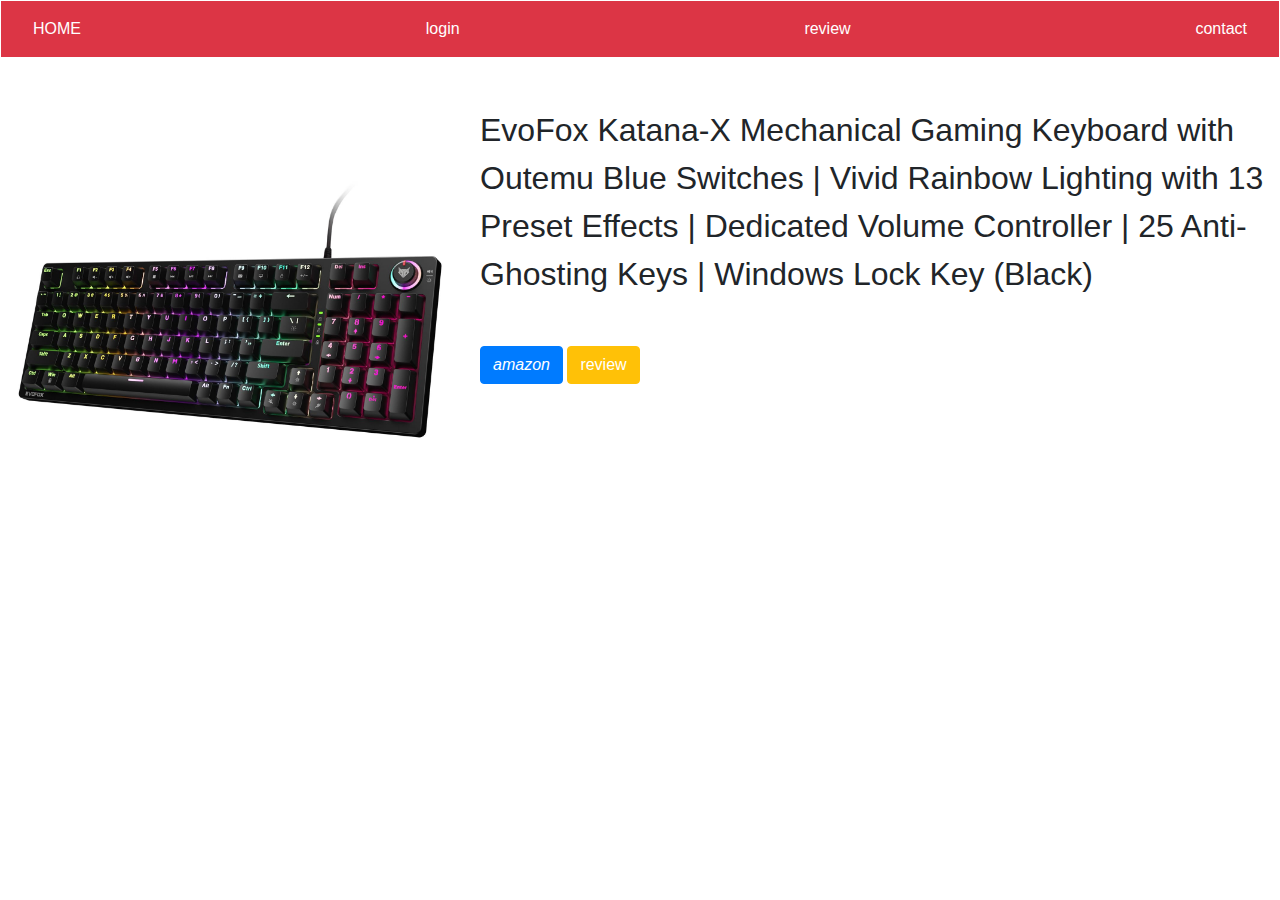
<file: des1.html>
<!DOCTYPE html>
<html lang="en">

<head>
    <meta charset="UTF-8">
    <meta name="viewport" content="width=device-width, initial-scale=1.0">
    <title>Document</title>
    <link rel="stylesheet" href="https://cdn.jsdelivr.net/npm/bootstrap@4.3.1/dist/css/bootstrap.min.css"
        integrity="sha384-ggOyR0iXCbMQv3Xipma34MD+dH/1fQ784/j6cY/iJTQUOhcWr7x9JvoRxT2MZw1T" crossorigin="anonymous">
    <link rel="stylesheet" href="des1.css">
</head>

<body>
    <div class="navbar border border-white mb-5 bg-danger">
        <ul class=" nav nav-tab d-flex justify-content-between " style="width: 100vw;">
            <li class="nav-item"><a class="nav-link text-decoration-none" href="main.html">HOME</a></li>
            <li class="nav-item"><a class="nav-link text-decoration-none" href="index.html">login</a></li>
            <li class="nav-item"><a class="nav-link text-decoration-none" href="review.html">review</a></li>
            <li class="nav-item"><a class="nav-link text-decoration-none" href="#">contact</a></li>
    </div>
    <div class="main">
        <div class="main-image">
            <img src="assets/1.jpg" alt="">
        </div>
        <div class="description">
            <div class="content pb-5">EvoFox Katana-X Mechanical Gaming Keyboard with Outemu Blue Switches | Vivid
                Rainbow Lighting with 13 Preset Effects | Dedicated Volume Controller | 25 Anti-Ghosting Keys | Windows
                Lock Key (Black)</div>
            <div class="link">
                <a
                    href="https://www.amazon.in/EvoFox-Mechanical-Dedicated-Controller-Anti-Ghosting/dp/B0CR96K3J7/ref=pd_rhf_gw_s_pd_crcd_d_sccl_1_7/261-3896224-3438507?pd_rd_w=s6Evu&content-id=amzn1.sym.785b16db-ca40-46a3-ae75-2b38bb48d1aa&pf_rd_p=785b16db-ca40-46a3-ae75-2b38bb48d1aa&pf_rd_r=17D7XV0SXF70GDZJ3E10&pd_rd_wg=C5nLK&pd_rd_r=92e68625-dac4-49f2-90ce-f2dc60e2b97c&pd_rd_i=B0CR96K3J7&th=1"><button
                        class="btn btn-primary"><i class="fa fa-amazon" aria-hidden="true">amazon</i></button></a>
                <a href="review.html"><button class="btn btn-warning">review</button></a>
            </div>
        </div>
    </div>

</body>

</html>
</file>
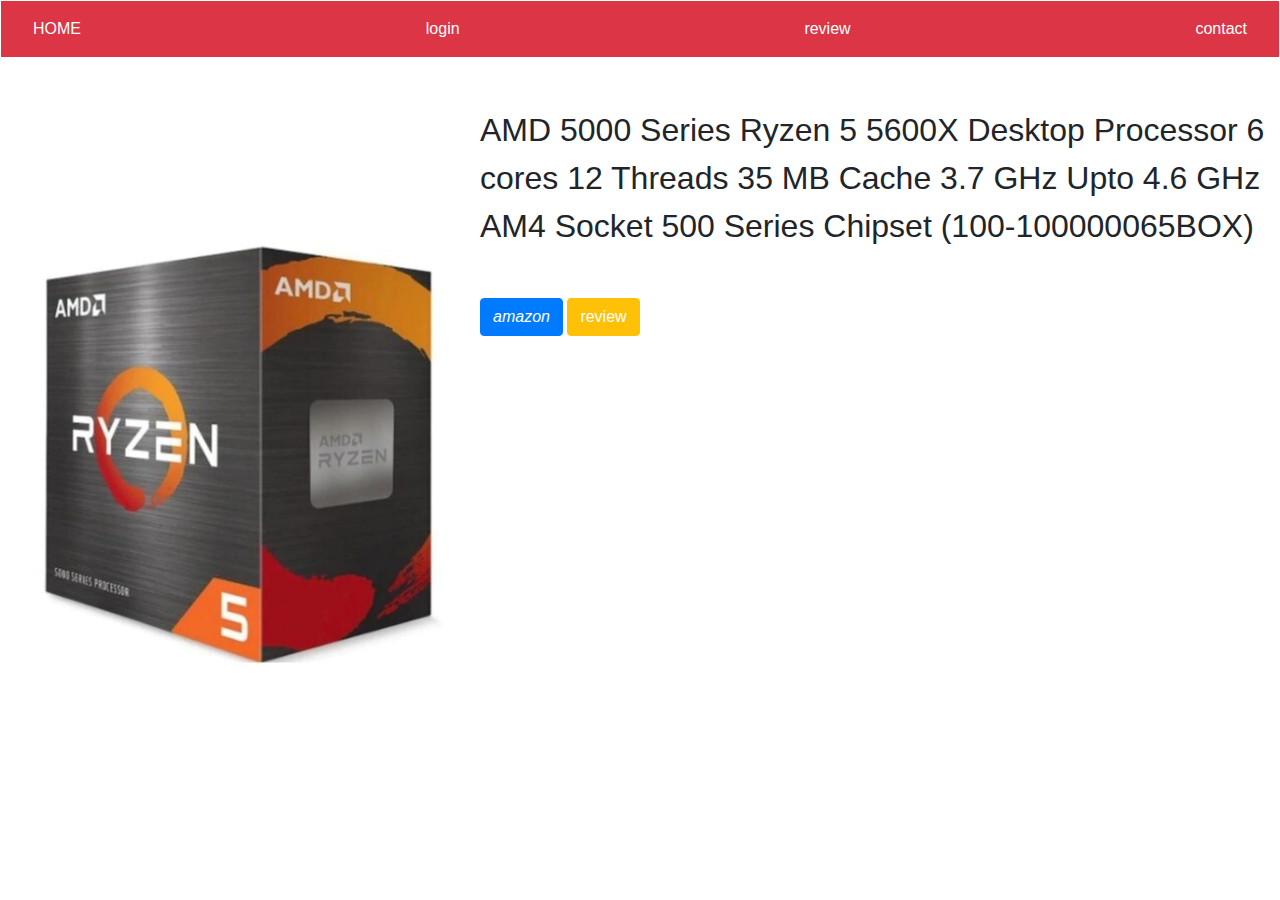
<file: des10.html>
<!DOCTYPE html>
<html lang="en">

<head>
    <meta charset="UTF-8">
    <meta name="viewport" content="width=device-width, initial-scale=1.0">
    <title>Document</title>
    <link rel="stylesheet" href="https://cdn.jsdelivr.net/npm/bootstrap@4.3.1/dist/css/bootstrap.min.css"
        integrity="sha384-ggOyR0iXCbMQv3Xipma34MD+dH/1fQ784/j6cY/iJTQUOhcWr7x9JvoRxT2MZw1T" crossorigin="anonymous">
    <link rel="stylesheet" href="des1.css">
</head>

<body>
    <div class="navbar border border-white mb-5 bg-danger">
        <ul class=" nav nav-tab d-flex justify-content-between " style="width: 100vw;">
            <li class="nav-item"><a class="nav-link text-decoration-none" href="main.html">HOME</a></li>
            <li class="nav-item"><a class="nav-link text-decoration-none" href="index.html">login</a></li>
            <li class="nav-item"><a class="nav-link text-decoration-none" href="review.html">review</a></li>
            <li class="nav-item"><a class="nav-link text-decoration-none" href="#">contact</a></li>
    </div>
    <div class="main">
        <div class="main-image">
            <img src="assets/10.jpg" alt="">
        </div>
        <div class="description">
            <div class="content pb-5">AMD 5000 Series Ryzen 5 5600X Desktop Processor 6 cores 12 Threads 35 MB Cache 3.7
                GHz Upto 4.6 GHz AM4 Socket 500 Series Chipset (100-100000065BOX)</div>
            <div class="link">
                <a
                    href="https://www.amazon.in/AMD-Ryzen-5600X-Processor-100-100000065BOX/dp/B08166SLDF/ref=pd_rhf_dp_s_pd_crcd_d_sccl_2_44/261-3896224-3438507?pd_rd_w=ENu9r&content-id=amzn1.sym.785b16db-ca40-46a3-ae75-2b38bb48d1aa&pf_rd_p=785b16db-ca40-46a3-ae75-2b38bb48d1aa&pf_rd_r=RBWN41X14WNKSVE1G5VB&pd_rd_wg=Q2Pq1&pd_rd_r=20add162-256b-4d34-8ffe-491e94d6aae1&pd_rd_i=B08166SLDF&psc=1"><button
                        class="btn btn-primary"><i class="fa fa-amazon" aria-hidden="true">amazon</i></button></a>
                <a href="review.html"><button class="btn btn-warning">review</button></a>
            </div>
        </div>
    </div>

</body>

</html>
</file>
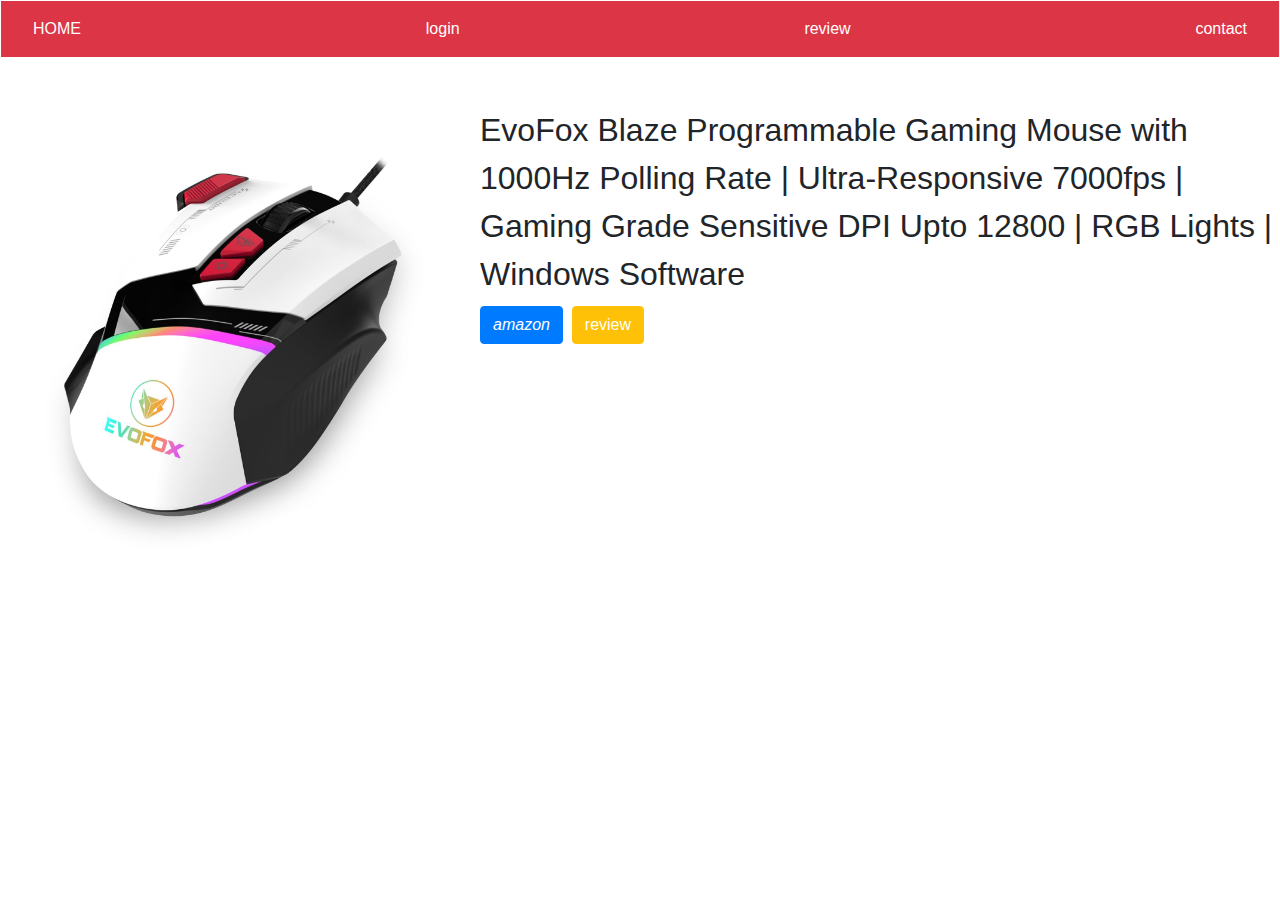
<file: des2.html>
<!DOCTYPE html>
<html lang="en">

<head>
    <meta charset="UTF-8">
    <meta name="viewport" content="width=device-width, initial-scale=1.0">
    <title>Document</title>
    <link rel="stylesheet" href="https://cdn.jsdelivr.net/npm/bootstrap@4.3.1/dist/css/bootstrap.min.css"
        integrity="sha384-ggOyR0iXCbMQv3Xipma34MD+dH/1fQ784/j6cY/iJTQUOhcWr7x9JvoRxT2MZw1T" crossorigin="anonymous">
    <link rel="stylesheet" href="des1.css">
</head>

<body>
    <div class="navbar border border-white mb-5 bg-danger">
        <ul class=" nav nav-tab d-flex justify-content-between " style="width: 100vw;">
            <li class="nav-item"><a class="nav-link text-decoration-none" href="main.html">HOME</a></li>
            <li class="nav-item"><a class="nav-link text-decoration-none" href="index.html">login</a></li>
            <li class="nav-item"><a class="nav-link text-decoration-none" href="review.html">review</a></li>
            <li class="nav-item"><a class="nav-link text-decoration-none" href="#">contact</a></li>
    </div>
    <div class="main">
        <div class="main-image">
            <img src="assets/2.jpg" alt="">
        </div>
        <div class="description">
            <div class="content pb-5">EvoFox Blaze Programmable Gaming Mouse with 1000Hz Polling Rate | Ultra-Responsive
                7000fps | Gaming Grade Sensitive DPI Upto 12800 | RGB Lights | Windows Software<div>
                    <div class="link">
                        <a
                            href="https://www.amazon.in/EvoFox-Programmable-Ultra-Responsive-Sensitive-Software/dp/B0CLS6F44T/ref=pd_bxgy_thbs_d_sccl_1/261-3896224-3438507?pd_rd_w=7ilQl&content-id=amzn1.sym.374672b9-8051-4d97-a022-7e8fd1d58cb0&pf_rd_p=374672b9-8051-4d97-a022-7e8fd1d58cb0&pf_rd_r=57BGC2CJ8Q4W0KXNXBAX&pd_rd_wg=U98AN&pd_rd_r=cc2ee920-dfd8-440f-94ad-b2b234917e1b&pd_rd_i=B0CLS6F44T&psc=1"><button
                                class="btn btn-primary"><i class="fa fa-amazon"
                                    aria-hidden="true">amazon</i></button></a>
                        <a href="review.html"><button class="btn btn-warning">review</button></a>
                    </div>
                </div>
            </div>

</body>

</html>
</file>
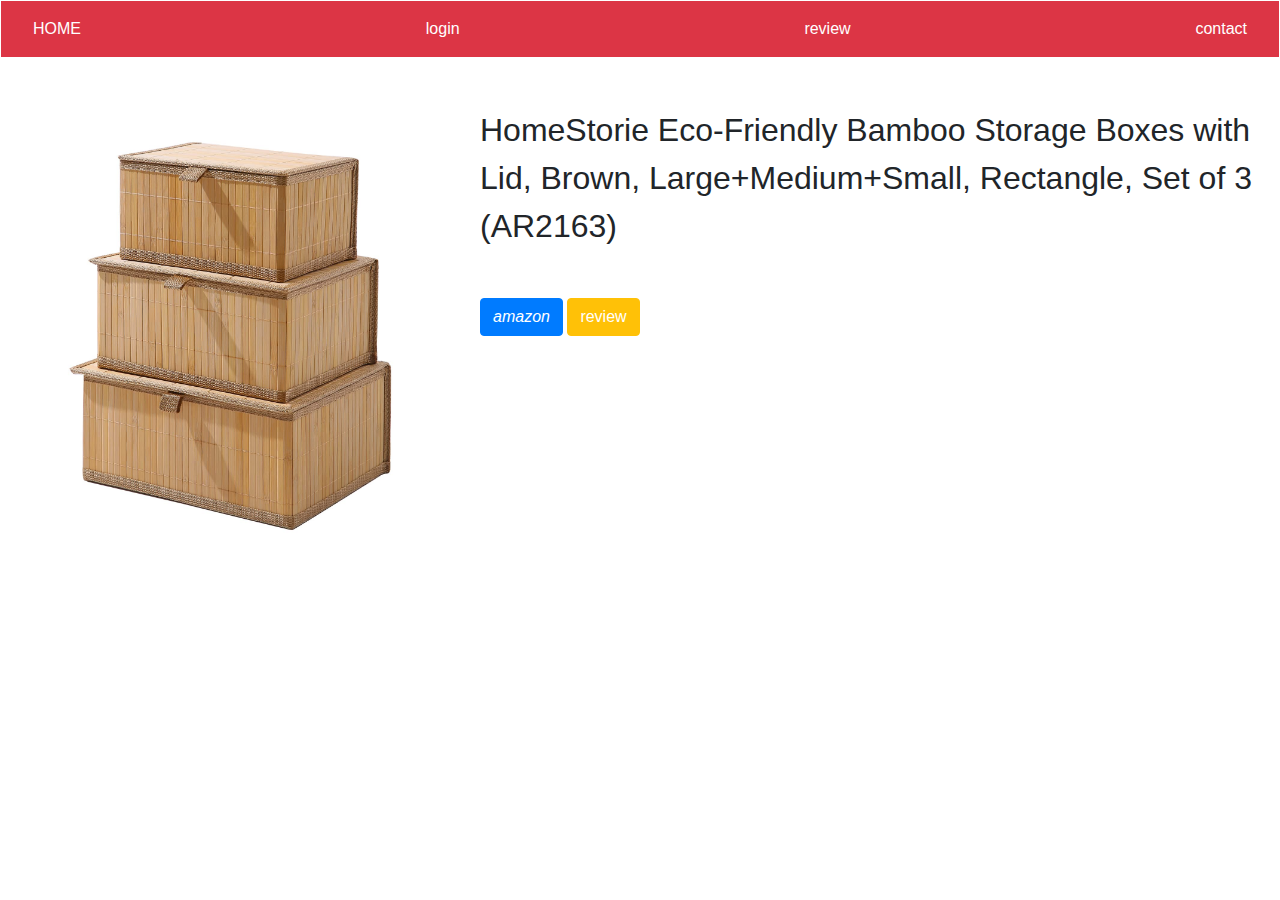
<file: des3.html>
<!DOCTYPE html>
<html lang="en">

<head>
    <meta charset="UTF-8">
    <meta name="viewport" content="width=device-width, initial-scale=1.0">
    <title>Document</title>
    <link rel="stylesheet" href="https://cdn.jsdelivr.net/npm/bootstrap@4.3.1/dist/css/bootstrap.min.css"
        integrity="sha384-ggOyR0iXCbMQv3Xipma34MD+dH/1fQ784/j6cY/iJTQUOhcWr7x9JvoRxT2MZw1T" crossorigin="anonymous">
    <link rel="stylesheet" href="des1.css">
</head>

<body>
    <div class="navbar border border-white mb-5 bg-danger">
        <ul class=" nav nav-tab d-flex justify-content-between " style="width: 100vw;">
            <li class="nav-item"><a class="nav-link text-decoration-none" href="main.html">HOME</a></li>
            <li class="nav-item"><a class="nav-link text-decoration-none" href="index.html">login</a></li>
            <li class="nav-item"><a class="nav-link text-decoration-none" href="review.html">review</a></li>
            <li class="nav-item"><a class="nav-link text-decoration-none" href="#">contact</a></li>
    </div>
    <div class="main">
        <div class="main-image">
            <img src="assets/3.jpg" alt="">
        </div>
        <div class="description">
            <div class="content pb-5">HomeStorie Eco-Friendly Bamboo Storage Boxes with Lid, Brown, Large+Medium+Small,
                Rectangle, Set of 3 (AR2163)</div>
            <div class="link">
                <a href="https://www.amazon.in/HomeStorie-Eco-Friendly-Bamboo-Storage-Boxes/dp/B07LBQDG6Q/?_encoding=UTF8&pd_rd_w=oDEku&content-id=amzn1.sym.bb373a5c-8802-4d94-ac0d-fa11d27d41b3&pf_rd_p=bb373a5c-8802-4d94-ac0d-fa11d27d41b3&pf_rd_r=ZZ774CK5B0C9ESHJZVBY&pd_rd_wg=GPCmt&pd_rd_r=1e9a0862-0beb-4a34-9be1-3abb08168916&ref_=pd_hp_d_btf_cr_cartx
                "><button class="btn btn-primary"><i class="fa fa-amazon" aria-hidden="true">amazon</i></button></a>
                <a href="review.html"><button class="btn btn-warning">review</button></a>
            </div>
        </div>
    </div>

</body>

</html>
</file>
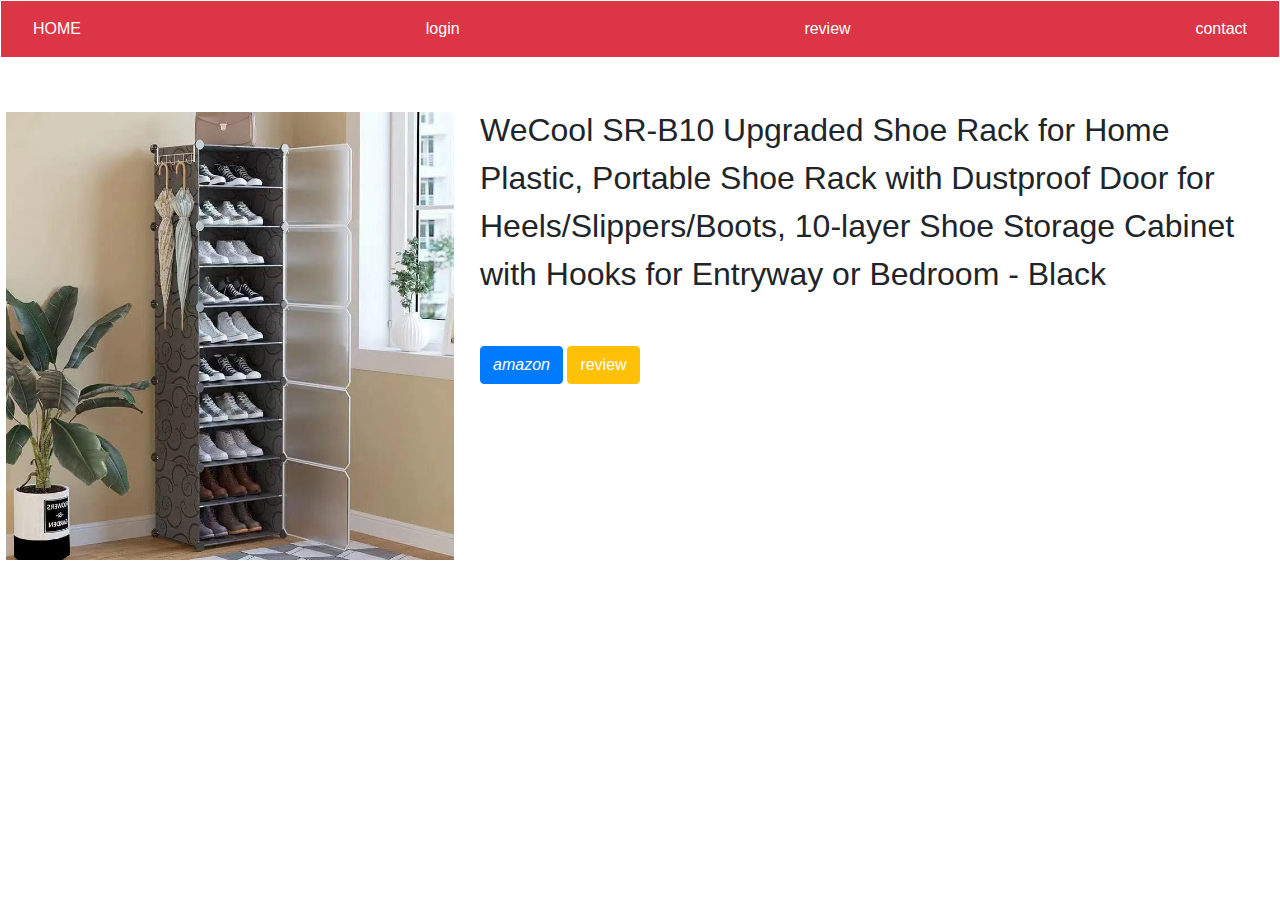
<file: des4.html>
<!DOCTYPE html>
<html lang="en">

<head>
    <meta charset="UTF-8">
    <meta name="viewport" content="width=device-width, initial-scale=1.0">
    <title>Document</title>
    <link rel="stylesheet" href="https://cdn.jsdelivr.net/npm/bootstrap@4.3.1/dist/css/bootstrap.min.css"
        integrity="sha384-ggOyR0iXCbMQv3Xipma34MD+dH/1fQ784/j6cY/iJTQUOhcWr7x9JvoRxT2MZw1T" crossorigin="anonymous">
    <link rel="stylesheet" href="des1.css">
</head>

<body>
    <div class="navbar border border-white mb-5 bg-danger">
        <ul class=" nav nav-tab d-flex justify-content-between " style="width: 100vw;">
            <li class="nav-item"><a class="nav-link text-decoration-none" href="main.html">HOME</a></li>
            <li class="nav-item"><a class="nav-link text-decoration-none" href="index.html">login</a></li>
            <li class="nav-item"><a class="nav-link text-decoration-none" href="review.html">review</a></li>
            <li class="nav-item"><a class="nav-link text-decoration-none" href="#">contact</a></li>
    </div>
    <div class="main">
        <div class="main-image">
            <img src="assets/4.jpg" alt="">
        </div>
        <div class="description">
            <div class="content pb-5">WeCool SR-B10 Upgraded Shoe Rack for Home Plastic, Portable Shoe Rack with
                Dustproof Door for Heels/Slippers/Boots, 10-layer Shoe Storage Cabinet with Hooks for Entryway or
                Bedroom - Black</div>
            <div class="link">
                <a
                    href="https://www.amazon.in/WeCool-Plastic-Racks-organize-shoes/dp/B0CCP15QP9/ref=sr_1_3?dib=eyJ2IjoiMSJ9.[base64].RJy76eIHIBUYKmdBxzyL3woubx2yWcibSL4Mbhy3ljs&dib_tag=se&pf_rd_i=21469514031&pf_rd_m=AT95IG9ONZD7S&pf_rd_p=b967803f-ab32-457e-a532-2a15a608bc50&pf_rd_r=AR8GXV4HCDW0BJZFYVA1&pf_rd_s=merchandised-search-8&pf_rd_t=101&qid=1723981847&rnid=1372805031&s=kitchen&sr=1-3&srs=21469514031"><button
                        class="btn btn-primary"><i class="fa fa-amazon" aria-hidden="true">amazon</i></button></a>
                <a href="review.html"><button class="btn btn-warning">review</button></a>
            </div>
        </div>
    </div>

</body>

</html>
</file>
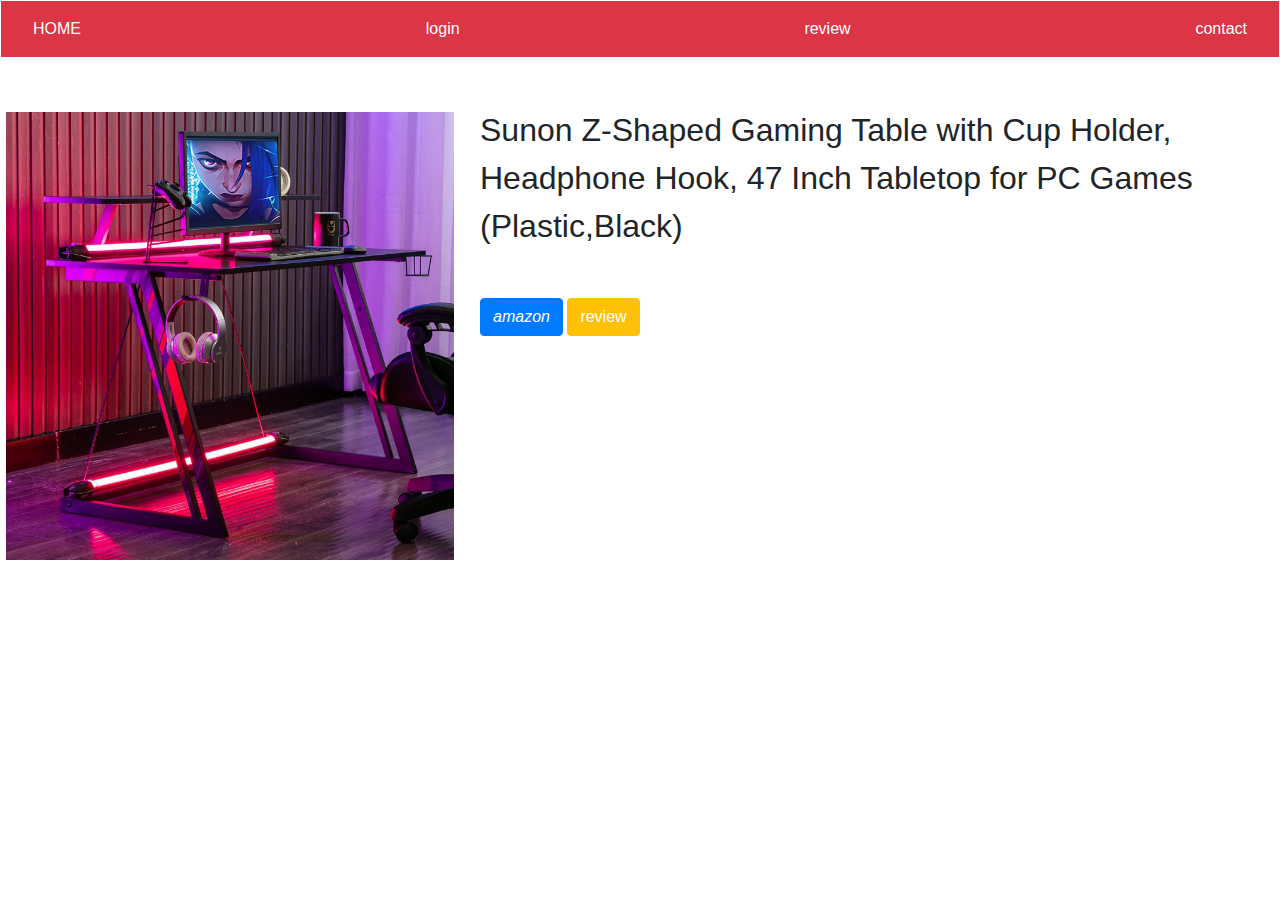
<file: des5.html>
<!DOCTYPE html>
<html lang="en">

<head>
    <meta charset="UTF-8">
    <meta name="viewport" content="width=device-width, initial-scale=1.0">
    <title>Document</title>
    <link rel="stylesheet" href="https://cdn.jsdelivr.net/npm/bootstrap@4.3.1/dist/css/bootstrap.min.css"
        integrity="sha384-ggOyR0iXCbMQv3Xipma34MD+dH/1fQ784/j6cY/iJTQUOhcWr7x9JvoRxT2MZw1T" crossorigin="anonymous">
    <link rel="stylesheet" href="des1.css">
</head>

<body>
    <div class="navbar border border-white mb-5 bg-danger">
        <ul class=" nav nav-tab d-flex justify-content-between " style="width: 100vw;">
            <li class="nav-item"><a class="nav-link text-decoration-none" href="main.html">HOME</a></li>
            <li class="nav-item"><a class="nav-link text-decoration-none" href="index.html">login</a></li>
            <li class="nav-item"><a class="nav-link text-decoration-none" href="review.html">review</a></li>
            <li class="nav-item"><a class="nav-link text-decoration-none" href="#">contact</a></li>
    </div>
    <div class="main">
        <div class="main-image">
            <img src="assets/5.jpg" alt="">
        </div>
        <div class="description">
            <div class="content pb-5">Sunon Z-Shaped Gaming Table with Cup Holder, Headphone Hook, 47 Inch Tabletop for
                PC Games (Plastic,Black)</div>
            <div class="link">
                <a
                    href="https://www.amazon.in/Sunon-Z-Shaped-Headphone-Tabletop-Black/dp/B0BKT6STZM/ref=sr_1_68?dib=eyJ2IjoiMSJ9.[base64].3pQCOGLH3nzZ6bW_OCC-gsPLWfZfbLRDE5EBsGIQKVk&dib_tag=se&pf_rd_i=21469514031&pf_rd_m=AT95IG9ONZD7S&pf_rd_p=b967803f-ab32-457e-a532-2a15a608bc50&pf_rd_r=AR8GXV4HCDW0BJZFYVA1&pf_rd_s=merchandised-search-8&pf_rd_t=101&qid=1723981918&rnid=1372805031&s=kitchen&sr=1-68&srs=21469514031"><button
                        class="btn btn-primary"><i class="fa fa-amazon" aria-hidden="true">amazon</i></button></a>
                <a href="review.html"><button class="btn btn-warning">review</button></a>
            </div>
        </div>
    </div>

</body>

</html>
</file>
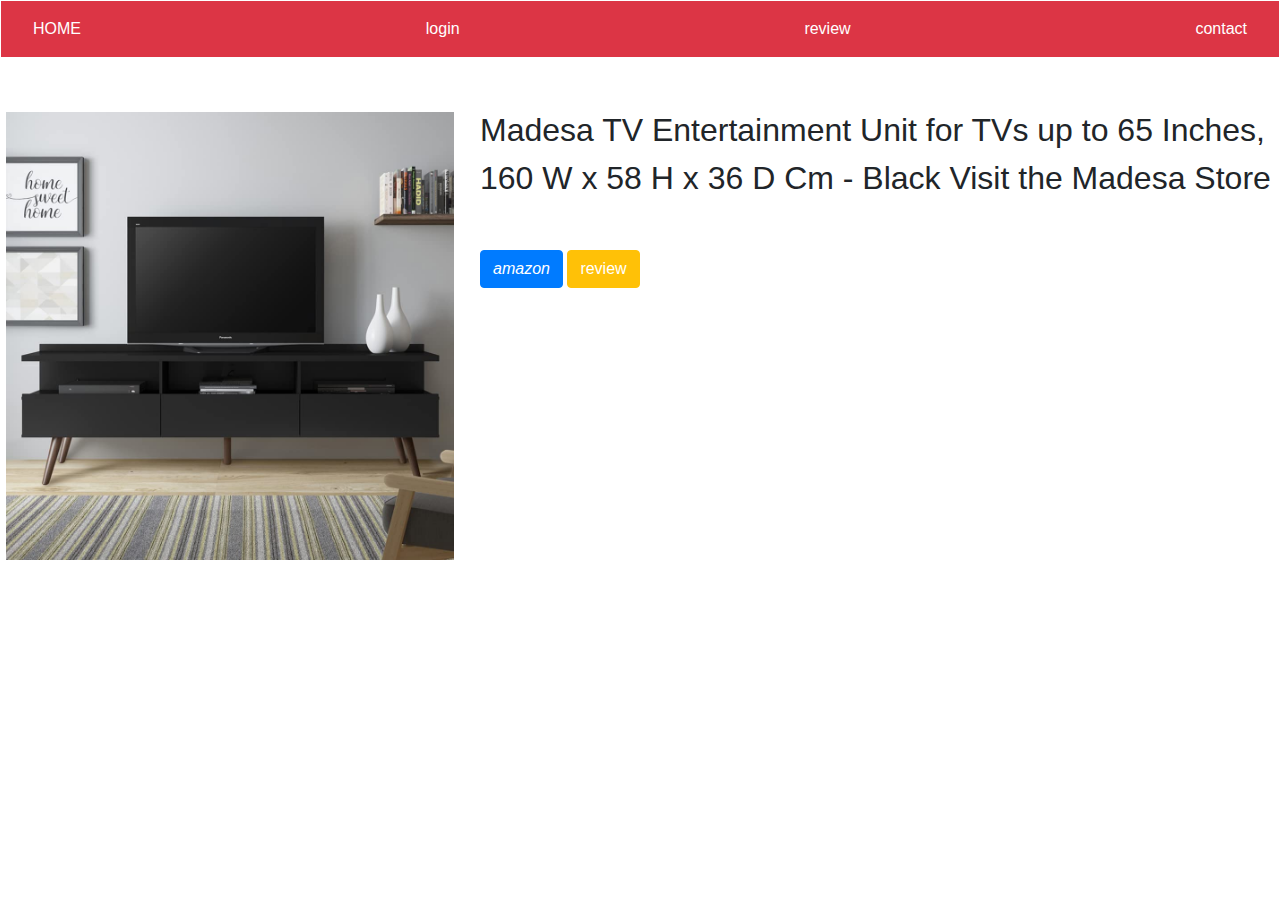
<file: des6.html>
<!DOCTYPE html>
<html lang="en">

<head>
    <meta charset="UTF-8">
    <meta name="viewport" content="width=device-width, initial-scale=1.0">
    <title>Document</title>
    <link rel="stylesheet" href="https://cdn.jsdelivr.net/npm/bootstrap@4.3.1/dist/css/bootstrap.min.css"
        integrity="sha384-ggOyR0iXCbMQv3Xipma34MD+dH/1fQ784/j6cY/iJTQUOhcWr7x9JvoRxT2MZw1T" crossorigin="anonymous">
    <link rel="stylesheet" href="des1.css">
</head>

<body>
    <div class="navbar border border-white mb-5 bg-danger">
        <ul class=" nav nav-tab d-flex justify-content-between " style="width: 100vw;">
            <li class="nav-item"><a class="nav-link text-decoration-none" href="main.html">HOME</a></li>
            <li class="nav-item"><a class="nav-link text-decoration-none" href="index.html">login</a></li>
            <li class="nav-item"><a class="nav-link text-decoration-none" href="review.html">review</a></li>
            <li class="nav-item"><a class="nav-link text-decoration-none" href="#">contact</a></li>
    </div>
    <div class="main">
        <div class="main-image">
            <img src="assets/6.jpg" alt="">
        </div>
        <div class="description">
            <div class="content pb-5">Madesa TV Entertainment Unit for TVs up to 65 Inches, 160 W x 58 H x 36 D Cm -
                Black
                Visit the Madesa Store</div>
            <div class="link">
                <a
                    href="https://www.amazon.in/Madesa-Entertainment-Unit-TVs-Inches/dp/B0BQ7RCYXY/ref=sr_1_76?dib=eyJ2IjoiMSJ9.SHWCKVtXTS9xSCPg2KmMOVrj_up7FuMSe7CcOsE8zN0GKD0aumtURO0rTNqkKh9RvX9_qIMz9U3PDKZPiUF6v0AXQWtjp1G3PY3RozLjt4XMoPa8SgJMesB2zKOBZ4v5Z9BHlznnlPEY-POfL8TEbw.Z1bVdoXkklkjyJP9vd8QV4ywuuoBis_4q7pblA7ugQU&dib_tag=se&pf_rd_i=21469514031&pf_rd_m=AT95IG9ONZD7S&pf_rd_p=b967803f-ab32-457e-a532-2a15a608bc50&pf_rd_r=AR8GXV4HCDW0BJZFYVA1&pf_rd_s=merchandised-search-8&pf_rd_t=101&qid=1723982006&rnid=1372805031&s=kitchen&sr=1-76&srs=21469514031"><button
                        class="btn btn-primary"><i class="fa fa-amazon" aria-hidden="true">amazon</i></button></a>
                <a href="review.html"><button class="btn btn-warning">review</button></a>
            </div>
        </div>
    </div>

</body>

</html>
</file>
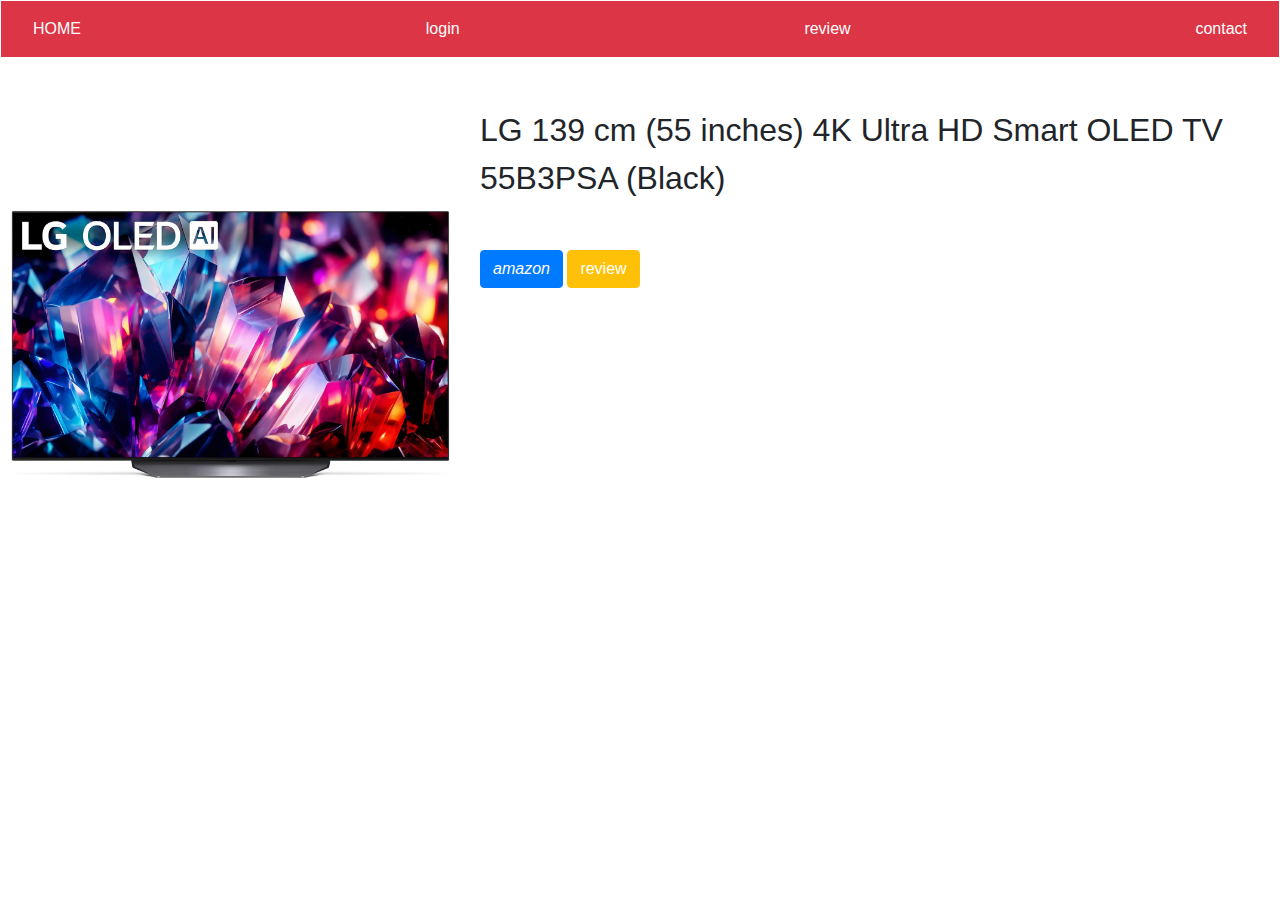
<file: des7.html>
<!DOCTYPE html>
<html lang="en">

<head>
    <meta charset="UTF-8">
    <meta name="viewport" content="width=device-width, initial-scale=1.0">
    <title>Document</title>
    <link rel="stylesheet" href="https://cdn.jsdelivr.net/npm/bootstrap@4.3.1/dist/css/bootstrap.min.css"
        integrity="sha384-ggOyR0iXCbMQv3Xipma34MD+dH/1fQ784/j6cY/iJTQUOhcWr7x9JvoRxT2MZw1T" crossorigin="anonymous">
    <link rel="stylesheet" href="des1.css">
</head>

<body>
    <div class="navbar border border-white mb-5 bg-danger">
        <ul class=" nav nav-tab d-flex justify-content-between " style="width: 100vw;">
            <li class="nav-item"><a class="nav-link text-decoration-none" href="main.html">HOME</a></li>
            <li class="nav-item"><a class="nav-link text-decoration-none" href="index.html">login</a></li>
            <li class="nav-item"><a class="nav-link text-decoration-none" href="review.html">review</a></li>
            <li class="nav-item"><a class="nav-link text-decoration-none" href="#">contact</a></li>
    </div>
    <div class="main">
        <div class="main-image">
            <img src="assets/7.jpg" alt="">
        </div>
        <div class="description">
            <div class="content pb-5">LG 139 cm (55 inches) 4K Ultra HD Smart OLED TV 55B3PSA (Black)</div>
            <div class="link">
                <a href="https://www.amazon.in/gp/aw/d/B0D35SSB5Y/?_encoding=UTF8&pd_rd_plhdr=t&aaxitk=a0f52782febbd6155152f6ce677b2640&hsa_cr_id=0&sr=1-2-undefined&ref_=sbx_be_dp_arbies_lsi4d_asin_1_img&pd_rd_w=XpGEu&content-id=amzn1.sym.8b13584a-c7fa-402c-b0a3-ddf39b989f1f&pf_rd_p=8b13584a-c7fa-402c-b0a3-ddf39b989f1f&pf_rd_r=PY9WAA1FB90SZ3PD4SDP&pd_rd_wg=YtNvx&pd_rd_r=add2c0f1-2d56-4be7-a994-879a901a32c1"><button class="btn btn-primary"><i class="fa fa-amazon" aria-hidden="true">amazon</i></button></a>
                <a href="review.html"><button class="btn btn-warning">review</button></a>
            </div>
        </div>
    </div>

</body>

</html>
</file>
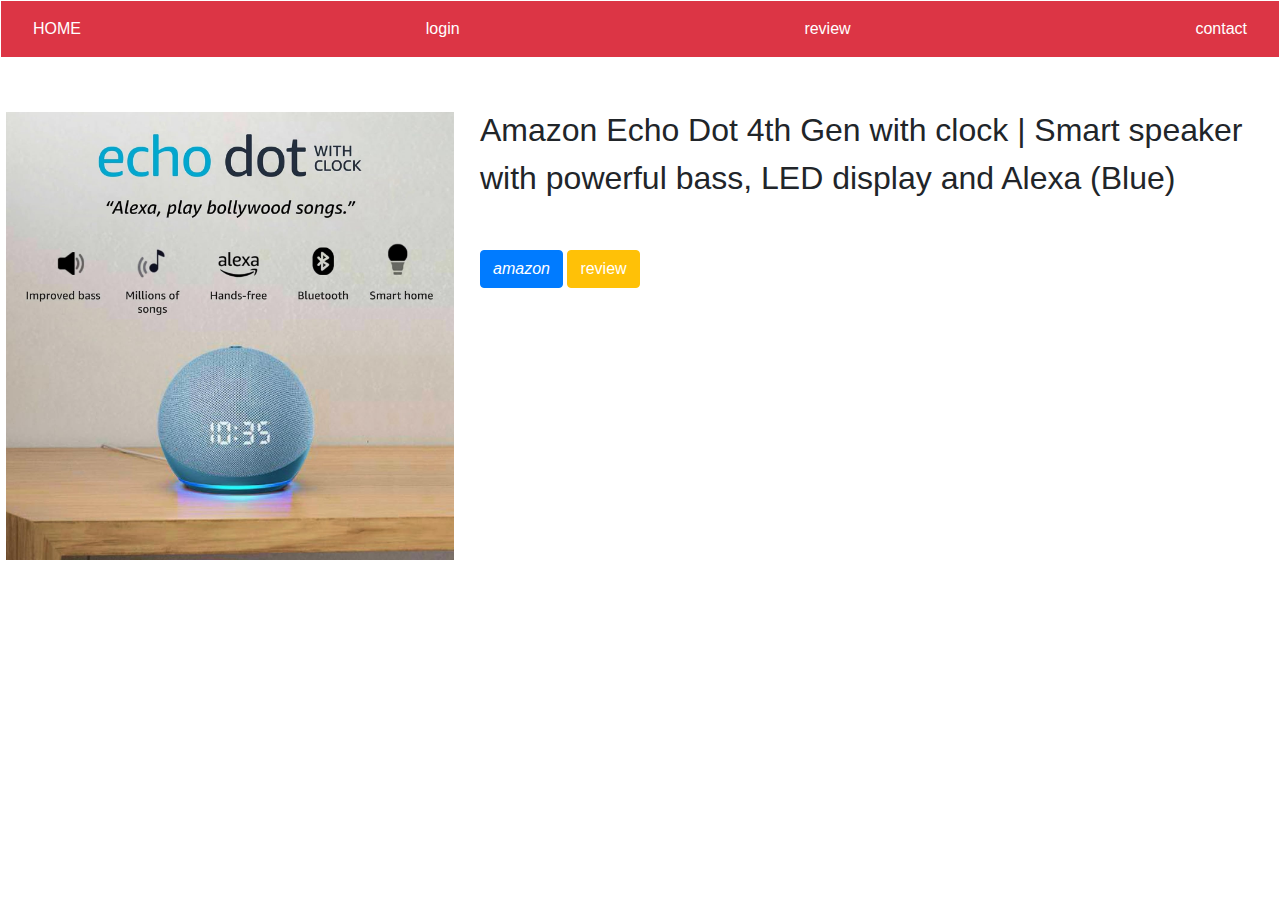
<file: des8.html>
<!DOCTYPE html>
<html lang="en">

<head>
    <meta charset="UTF-8">
    <meta name="viewport" content="width=device-width, initial-scale=1.0">
    <title>Document</title>
    <link rel="stylesheet" href="https://cdn.jsdelivr.net/npm/bootstrap@4.3.1/dist/css/bootstrap.min.css"
        integrity="sha384-ggOyR0iXCbMQv3Xipma34MD+dH/1fQ784/j6cY/iJTQUOhcWr7x9JvoRxT2MZw1T" crossorigin="anonymous">
    <link rel="stylesheet" href="des1.css">
</head>

<body>
    <div class="navbar border border-white mb-5 bg-danger">
        <ul class=" nav nav-tab d-flex justify-content-between " style="width: 100vw;">
            <li class="nav-item"><a class="nav-link text-decoration-none" href="main.html">HOME</a></li>
            <li class="nav-item"><a class="nav-link text-decoration-none" href="index.html">login</a></li>
            <li class="nav-item"><a class="nav-link text-decoration-none" href="review.html">review</a></li>
            <li class="nav-item"><a class="nav-link text-decoration-none" href="#">contact</a></li>
    </div>
    <div class="main">
        <div class="main-image">
            <img src="assets/8.jpg" alt="">
        </div>
        <div class="description">
            <div class="content pb-5">Amazon Echo Dot 4th Gen with clock | Smart speaker with powerful bass, LED display and Alexa (Blue)</div>
            <div class="link">
                <a href="https://www.amazon.in/All-new-Echo-Dot-with-clock/dp/B085M5R82K/ref=pd_vtp_d_sccl_4_6/261-3896224-3438507?pd_rd_w=52map&content-id=amzn1.sym.471a6bd7-a2cb-4fab-96e9-c9d4de97930b&pf_rd_p=471a6bd7-a2cb-4fab-96e9-c9d4de97930b&pf_rd_r=0K143MRPAWD4D4VB2JGX&pd_rd_wg=P2Vl6&pd_rd_r=f46ff966-2330-418d-9c17-2f592176b633&pd_rd_i=B085M5R82K&psc=1"><button class="btn btn-primary"><i class="fa fa-amazon" aria-hidden="true">amazon</i></button></a>
                <a href="review.html"><button class="btn btn-warning">review</button></a>
            </div>
        </div>
    </div>

</body>

</html>
</file>
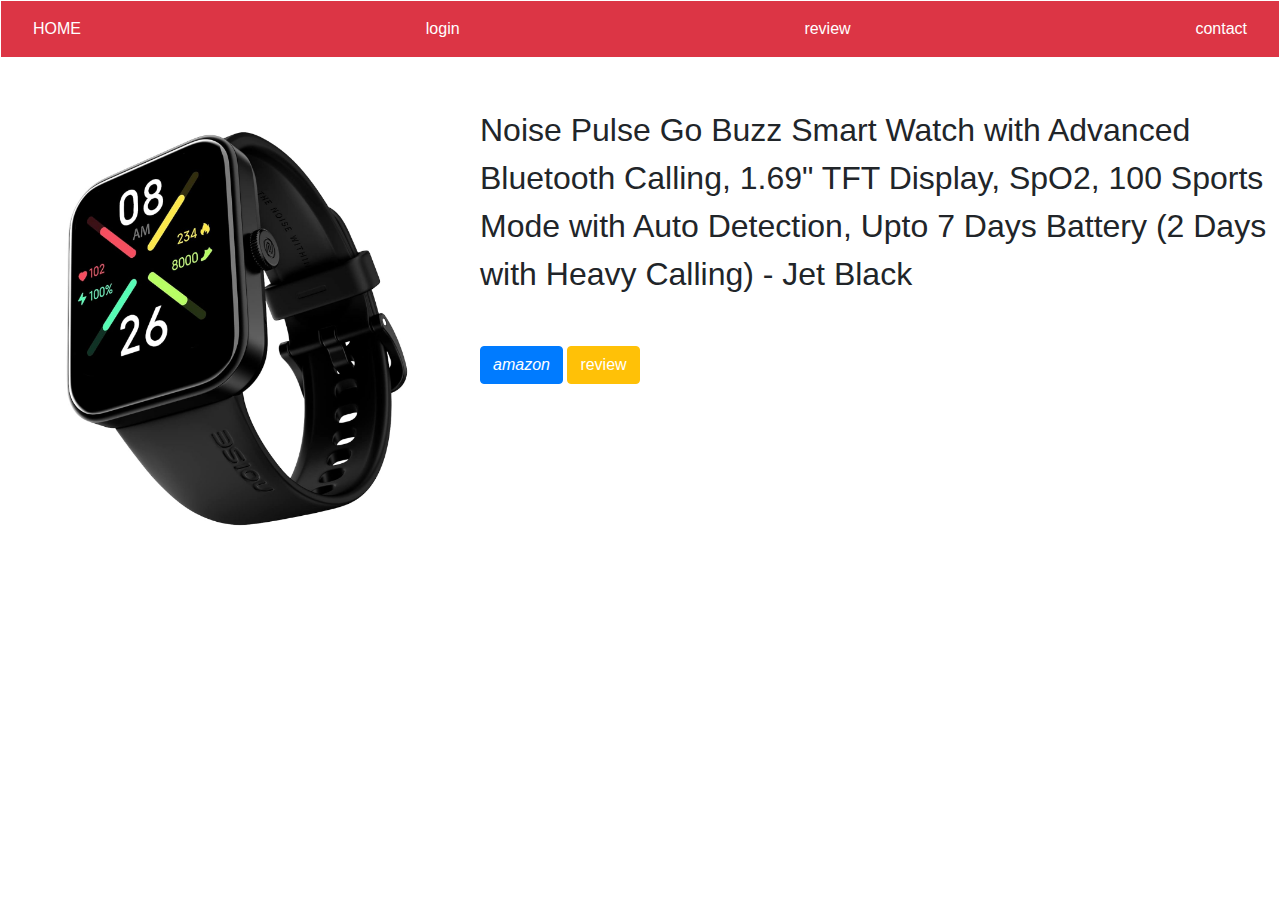
<file: des9.html>
<!DOCTYPE html>
<html lang="en">

<head>
    <meta charset="UTF-8">
    <meta name="viewport" content="width=device-width, initial-scale=1.0">
    <title>Document</title>
    <link rel="stylesheet" href="https://cdn.jsdelivr.net/npm/bootstrap@4.3.1/dist/css/bootstrap.min.css"
        integrity="sha384-ggOyR0iXCbMQv3Xipma34MD+dH/1fQ784/j6cY/iJTQUOhcWr7x9JvoRxT2MZw1T" crossorigin="anonymous">
    <link rel="stylesheet" href="des1.css">
</head>

<body>
    <div class="navbar border border-white mb-5 bg-danger">
        <ul class=" nav nav-tab d-flex justify-content-between " style="width: 100vw;">
            <li class="nav-item"><a class="nav-link text-decoration-none" href="main.html">HOME</a></li>
            <li class="nav-item"><a class="nav-link text-decoration-none" href="index.html">login</a></li>
            <li class="nav-item"><a class="nav-link text-decoration-none" href="review.html">review</a></li>
            <li class="nav-item"><a class="nav-link text-decoration-none" href="#">contact</a></li>
    </div>
    <div class="main">
        <div class="main-image">
            <img src="assets/9.jpg" alt="">
        </div>
        <div class="description">
            <div class="content pb-5">Noise Pulse Go Buzz Smart Watch with Advanced Bluetooth Calling, 1.69" TFT
                Display, SpO2, 100 Sports Mode with Auto Detection, Upto 7 Days Battery (2 Days with Heavy Calling) -
                Jet Black</div>
            <div class="link">
                <a
                    href="https://www.amazon.in/Noise-Bluetooth-Calling-Tracking-Detection/dp/B0B5LVS732/ref=pd_rhf_dp_s_pd_crcbs_d_sccl_1_1/261-3896224-3438507?pd_rd_w=zfZlV&content-id=amzn1.sym.bc7f710c-555f-4ed6-8aed-005a29b438d8&pf_rd_p=bc7f710c-555f-4ed6-8aed-005a29b438d8&pf_rd_r=SN6AK9ZZXWGTYJW8ASJG&pd_rd_wg=w0My3&pd_rd_r=81994d0a-a02b-4d5d-b0d8-d6f92e7722a5&pd_rd_i=B0B5LVS732&psc=1"><button
                        class="btn btn-primary"><i class="fa fa-amazon" aria-hidden="true">amazon</i></button></a>
                <a href="review.html"><button class="btn btn-warning">review</button></a>
            </div>
        </div>
    </div>

</body>

</html>
</file>
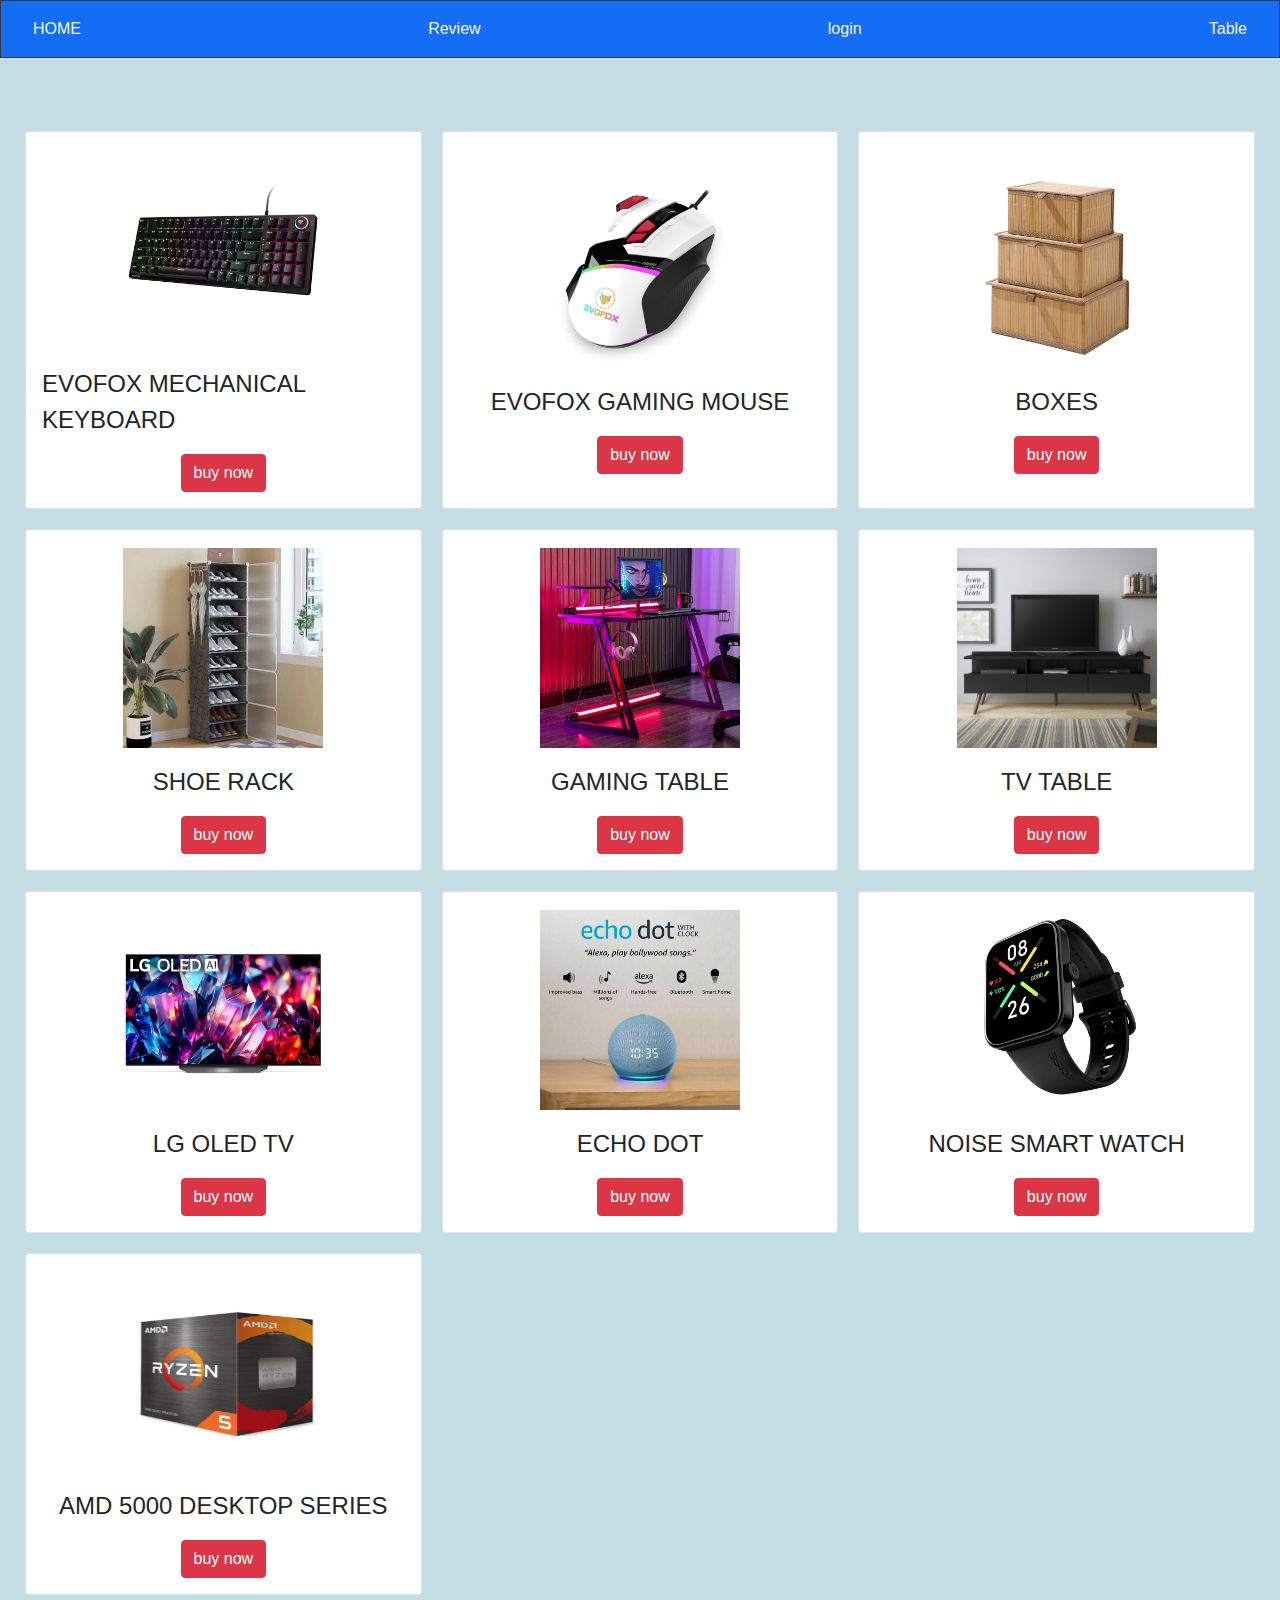
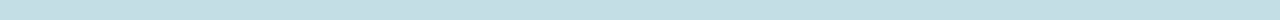
<file: main.html>
<!DOCTYPE html>
<html lang="en">

<head>
    <meta charset="UTF-8">
    <meta name="viewport" content="width=device-width, initial-scale=1.0">
    <title>homepage</title>
    <link rel="stylesheet" href="https://cdn.jsdelivr.net/npm/bootstrap@4.3.1/dist/css/bootstrap.min.css"
        integrity="sha384-ggOyR0iXCbMQv3Xipma34MD+dH/1fQ784/j6cY/iJTQUOhcWr7x9JvoRxT2MZw1T" crossorigin="anonymous">
    <link rel="stylesheet" href="main.css">
</head>

<body class="body">
    <div class="navbar border border-dark mb-5 ">
        <ul class=" nav nav-tab d-flex justify-content-between " style="width: 100vw;">
            <li class="nav-item"><a class="nav-link text-decoration-none" href="#">HOME</a></li>
            <li class="nav-item"><a class="nav-link text-decoration-none" href="review.html">Review</a>
            </li>
            <li class="nav-item"><a class="nav-link text-decoration-none" href="index.html">login</a></li>
            <li class="nav-item"><a class="nav-link text-decoration-none" href="table.html">Table</a></li>
    </div>
    <div class="grid-container">
        <div class="card p-3">
            <a class="image pb-3 " href="des1.html"><img src="assets/1.jpg" alt=""></a>
            <p class="text">EVOFOX MECHANICAL KEYBOARD</p>
            <a href="des1.html"><button class="btn btn-danger">buy now</button></a>
        </div>
        <div class="card p-3">
            <a class="image pb-3 " href="des2.html"><img src="assets/2.jpg" alt=""></a>
            <p class="text"> EVOFOX GAMING MOUSE</p>
            <a href="des2.html"><button class="btn btn-danger">buy now</button></a>
        </div>
        <div class="card p-3">
            <a class="image pb-3 " href="des3.html"><img src="assets/3.jpg" alt=""></a>
            <p class="text">BOXES</p>
            <a href="des3.html"><button class="btn btn-danger">buy now</button></a>
        </div>
        <div class="card p-3">
            <a class="image pb-3 " href="des4.html"><img src="assets/4.jpg" alt=""></a>
            <p class="text"> SHOE RACK</p>
            <a href="des4.html"><button class="btn btn-danger">buy now</button></a>
        </div>
        <div class="card p-3">
            <a class="image pb-3 " href="des5.html"><img src="assets/5.jpg" alt=""></a>
            <p class="text">GAMING TABLE</p>
            <a href="des5.html"><button class="btn btn-danger">buy now</button></a>
        </div>
        <div class="card p-3">
            <a class="image pb-3 " href="des6.html"><img src="assets/6.jpg" alt=""></a>
            <p class="text">TV TABLE</p>
            <a href="des6.html"><button class="btn btn-danger">buy now</button></a>
        </div>
        <div class="card p-3">
            <a class="image pb-3 " href="des7.html"><img src="assets/7.jpg" alt=""></a>
            <p class="text">LG OLED TV</p>
            <a href="des7.html"><button class="btn btn-danger">buy now</button></a>
        </div>
        <div class="card p-3">
            <a class="image pb-3 " href="des8.html"><img src="assets/8.jpg" alt=""></a>
            <p class="text">ECHO DOT</p>
            <a href="des8.html"><button class="btn btn-danger">buy now</button></a>
        </div>
        <div class="card p-3">
            <a class="image pb-3 " href="des9.html"><img src="assets/9.jpg" alt=""></a>
            <p class="text">NOISE SMART WATCH</p>
            <a href="des9.html"><button class="btn btn-danger">buy now</button></a>
        </div>
        <div class="card p-3">
            <a class="image pb-3 " href="des10.html"><img src="assets/10.jpg" alt=""></a>
            <p class="text">AMD 5000 DESKTOP SERIES</p>
            <a href="des10.html"><button class="btn btn-danger">buy now</button></a>
        </div>

        
    </div>


    </div>
</body>

</html>
</file>
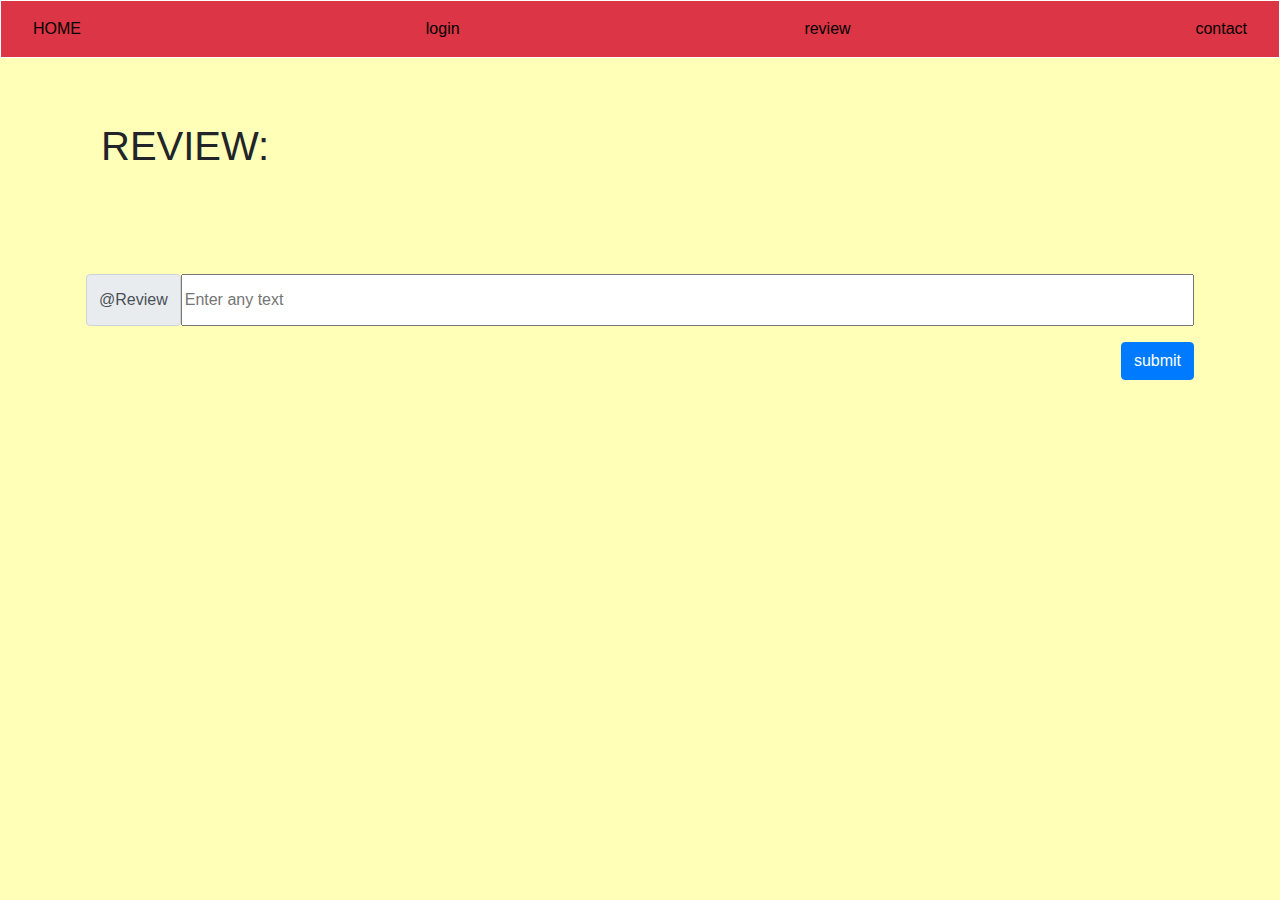
<file: review.html>
<!DOCTYPE html>
<html lang="en">

<head>
    <meta charset="UTF-8">
    <meta name="viewport" content="width=device-width, initial-scale=1.0">
    <link rel="stylesheet" href="https://cdn.jsdelivr.net/npm/bootstrap@4.3.1/dist/css/bootstrap.min.css"
        integrity="sha384-ggOyR0iXCbMQv3Xipma34MD+dH/1fQ784/j6cY/iJTQUOhcWr7x9JvoRxT2MZw1T" crossorigin="anonymous">
    <link rel="stylesheet" href="review.css">
    <title>review</title>
</head>

<body>
    <div class="navbar border border-white mb-5 bg-danger">
        <ul class=" nav nav-tab d-flex justify-content-between " style="width: 100vw;">
            <li class="nav-item"><a class="nav-link text-decoration-none" href="main.html">HOME</a></li>
            <li class="nav-item"><a class="nav-link text-decoration-none" href="index.html">login</a></li>
            <li class="nav-item"><a class="nav-link text-decoration-none" href="review.html">review</a></li>
            <li class="nav-item"><a class="nav-link text-decoration-none" href="#">contact</a></li>
    </div>
    <div class="body container d-flex flex-column p-3">
        <div class="heading ">
            <h1 class="container pb-5">REVIEW:</h1>
        </div>
        <div class="input-group flex-nowrap pt-5" style="height: 100px;">
            <span class="input-group-text ">@Review</span>
            <input class="input-group " type="text" placeholder="Enter any text">
        </div>
        <div class="button d-flex justify-content-md-end pt-3">
            <button type="button" class="btn btn-primary ">submit</button>
        </div>
    </div>
</body>

</html>
</file>
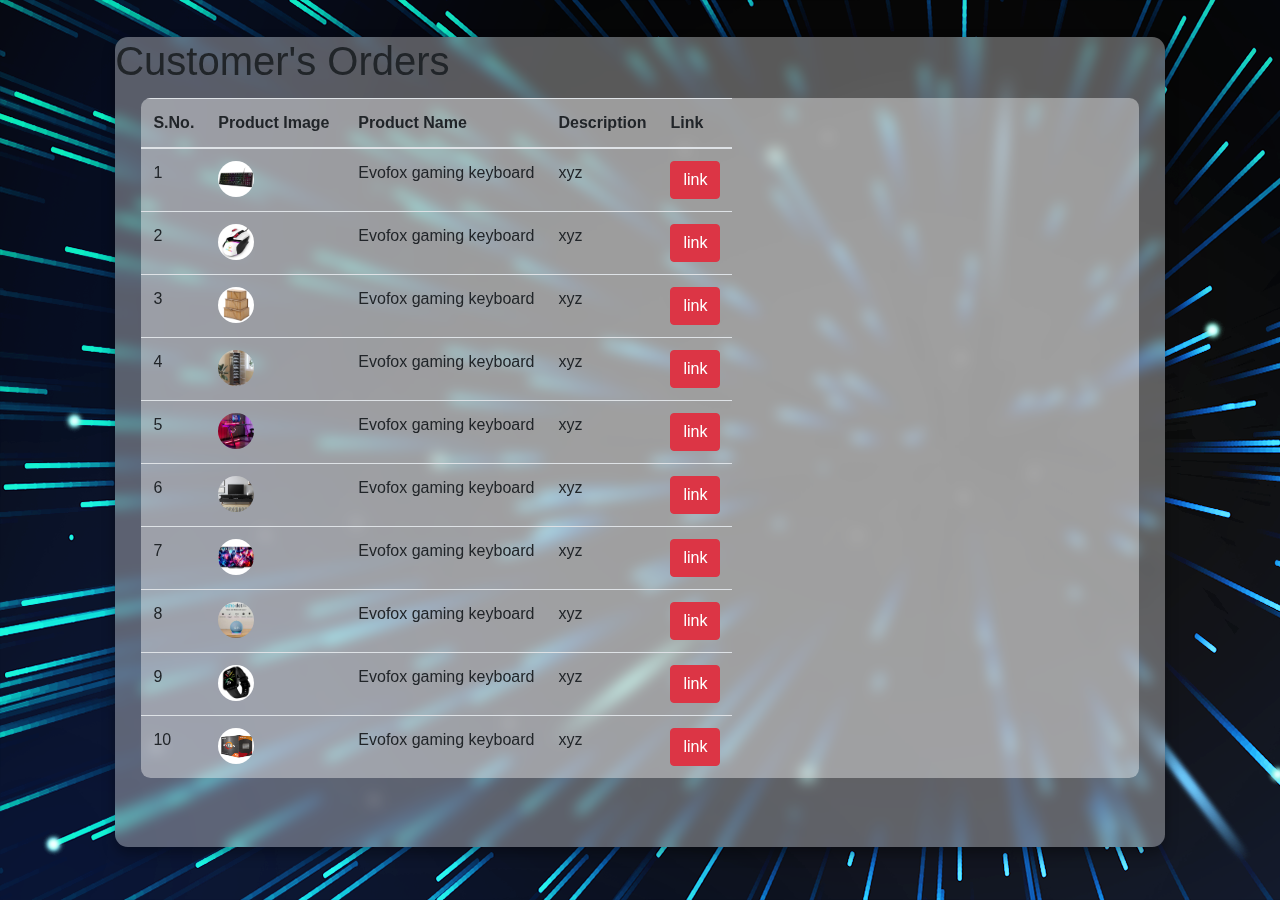
<file: table.html>
<!DOCTYPE html>
<html lang="en">

<head>
    <meta charset="UTF-8">
    <meta name="viewport" content="width=device-width, initial-scale=1.0">
    <title>table</title>
    <link rel="stylesheet" href="table.css">
    <link rel="stylesheet" href="https://cdn.jsdelivr.net/npm/bootstrap@4.3.1/dist/css/bootstrap.min.css"
        integrity="sha384-ggOyR0iXCbMQv3Xipma34MD+dH/1fQ784/j6cY/iJTQUOhcWr7x9JvoRxT2MZw1T" crossorigin="anonymous">
</head>

<body>
    <main class="table">
        <section class="table__header">
            <h1>Customer's Orders</h1>
        </section>
        <section class="table__body">
            <table>
                <thead>
                    <tr>
                        <th>S.No.</th>
                        <th>Product Image</th>
                        <th>Product Name</th>
                        <th>Description</th>
                        <th>Link</th>
                    </tr>
                </thead>
                <tbody>
                    <tr>
                        <td>1</td>
                        <td><img src="assets/1.jpg" alt=""></td>
                        <td>Evofox gaming keyboard</td>
                        <td>xyz</td>
                        <td><a href="des1.html"><button class="btn btn-danger">link</button></a></td>
                    </tr>
                    <tr>
                        <td>2</td>
                        <td><img src="assets/2.jpg" alt=""></td>
                        <td>Evofox gaming keyboard</td>
                        <td>xyz</td>
                        <td><a href="des2.html"><button class="btn btn-danger">link</button></a></td>
                    </tr>
                    <tr>
                        <td>3</td>
                        <td><img src="assets/3.jpg" alt=""></td>
                        <td>Evofox gaming keyboard</td>
                        <td>xyz</td>
                        <td><a href="des3.html"><button class="btn btn-danger">link</button></a></td>
                    </tr>
                    <tr>
                        <td>4</td>
                        <td><img src="assets/4.jpg" alt=""></td>
                        <td>Evofox gaming keyboard</td>
                        <td>xyz</td>
                        <td><a href="des4.html"><button class="btn btn-danger">link</button></a></td>
                    </tr>
                    <tr>
                        <td>5</td>
                        <td><img src="assets/5.jpg" alt=""></td>
                        <td>Evofox gaming keyboard</td>
                        <td>xyz</td>
                        <td><a href="des5.html"><button class="btn btn-danger">link</button></a></td>
                    </tr>
                    <tr>
                        <td>6</td>
                        <td><img src="assets/6.jpg" alt=""></td>
                        <td>Evofox gaming keyboard</td>
                        <td>xyz</td>
                        <td><a href="des6.html"><button class="btn btn-danger">link</button></a></td>
                    </tr>
                    <tr>
                        <td>7</td>
                        <td><img src="assets/7.jpg" alt=""></td>
                        <td>Evofox gaming keyboard</td>
                        <td>xyz</td>
                        <td><a href="des7.html"><button class="btn btn-danger">link</button></a></td>
                    </tr>
                    <tr>
                        <td>8</td>
                        <td><img src="assets/8.jpg" alt=""></td>
                        <td>Evofox gaming keyboard</td>
                        <td>xyz</td>
                        <td><a href="des8.html"><button class="btn btn-danger">link</button></a></td>
                    </tr>
                    <tr>
                        <td>9</td>
                        <td><img src="assets/9.jpg" alt=""></td>
                        <td>Evofox gaming keyboard</td>
                        <td>xyz</td>
                        <td><a href="des9.html"><button class="btn btn-danger">link</button></a></td>
                    </tr>
                    <tr>
                        <td>10</td>
                        <td><img src="assets/10.jpg" alt=""></td>
                        <td>Evofox gaming keyboard</td>
                        <td>xyz</td>
                        <td><a href="des10.html"><button class="btn btn-danger">link</button></a></td>
                    </tr>
                </tbody>
            </table>
        </section>
    </main>

</body>

</html>
</file>
<file: des1.css>
.nav-link{
    color:white;
}
.nav-link:hover{
    color:black;
}
.main{
    display: flex;
    flex-direction: row;
    gap:20px;
}
.main-image{
    border: 1px solid white;
    height: 70vh;
    width: 40vw;
    object-fit: cover;
    padding: 5px;
}
img{
    width: 35vw; 
    height: minmax(300px, 400px);
}
.btn{
    color: white;
}
.btn:hover{
    color:black;
}
.content{
    font-size:xx-large;
    font-family: 'Trebuchet MS', 'Lucida Sans Unicode', 'Lucida Grande', 'Lucida Sans', Arial, sans-serif;
}
</file>
<file: main.css>
.nav-link{
    color: rgb(247, 244, 244);
}
.nav-link:hover{
    text-decoration: none;
    color:grey;
}
.navbar{
    background-color:#136df5;
}
.body{
    background-color:#c3dee5;
    height:100vh;
    width:100vw;
}
.grid-container{
    display: grid;
    grid-template-columns: repeat( auto-fit,minmax(300px, 0.5fr));
    gap: 20px;
    justify-content: center;
    padding: 25px;

}
img{
    height: 200px;
    width: 200px;
}
.card{
    display: flex;
    flex-direction: column;
    justify-content: center;
    align-items: center;
    background-color:white;    
}
.card:hover{
    box-shadow: 20px 20px 20px rgba(0, 0, 0, 0.5);
    transition: 1s;
    transform: scale(1.1);
    z-index: 1;

}
.image{
    display: flex;
    flex-direction: column;
    justify-content: center;
    align-items: center;
    gap: 3px;
    padding: 2px;
    color: whitesmoke;
}
.text{
    font-size: x-large;
    font-family:'Segoe UI', Tahoma, Geneva, Verdana, sans-serif;
}
</file>
<file: review.css>
.nav-link{
    color:black;
}
.nav-link:hover{
    color:white;
}
body{
    background-color:rgba(255, 255, 0, 0.281);
}
</file>
<file: table.css>
* {
  padding: 0;
  margin: 0;
  box-sizing: border-box;
  font-family: sans-serif;
}
body {
  display: flex;
  justify-content: center;
  align-items: center;
  min-height: 100vh;
  background-image: url(assets/bg.png);
}
main.table {
  width: 82vw;
  height: 90vh;
  background-color: #fff5;
  backdrop-filter: blur(7px);
  border-radius: 0.8rem;
  box-shadow: 0 0.4rem 0.8rem #0005;
  overflow: hidden;
}
main.header {
  width: 100%;
  height: 10%;
  background-color: #fff4;
  padding: 0.8rem 1rem;
}

.table__body {
  width: 95%;
  max-height: calc(89% - 0.8rem);
  background-color: #fff6;
  margin: 0.8rem auto;
  border-radius: 0.6rem;
  overflow: auto;
}
td img {
  width: 36px;
  height: 36px;
  margin-right: 5rem;
  border-radius: 50%;
  vertical-align: middle;
}

table,
th,
td {
  padding: 1rem;
}
</file>
